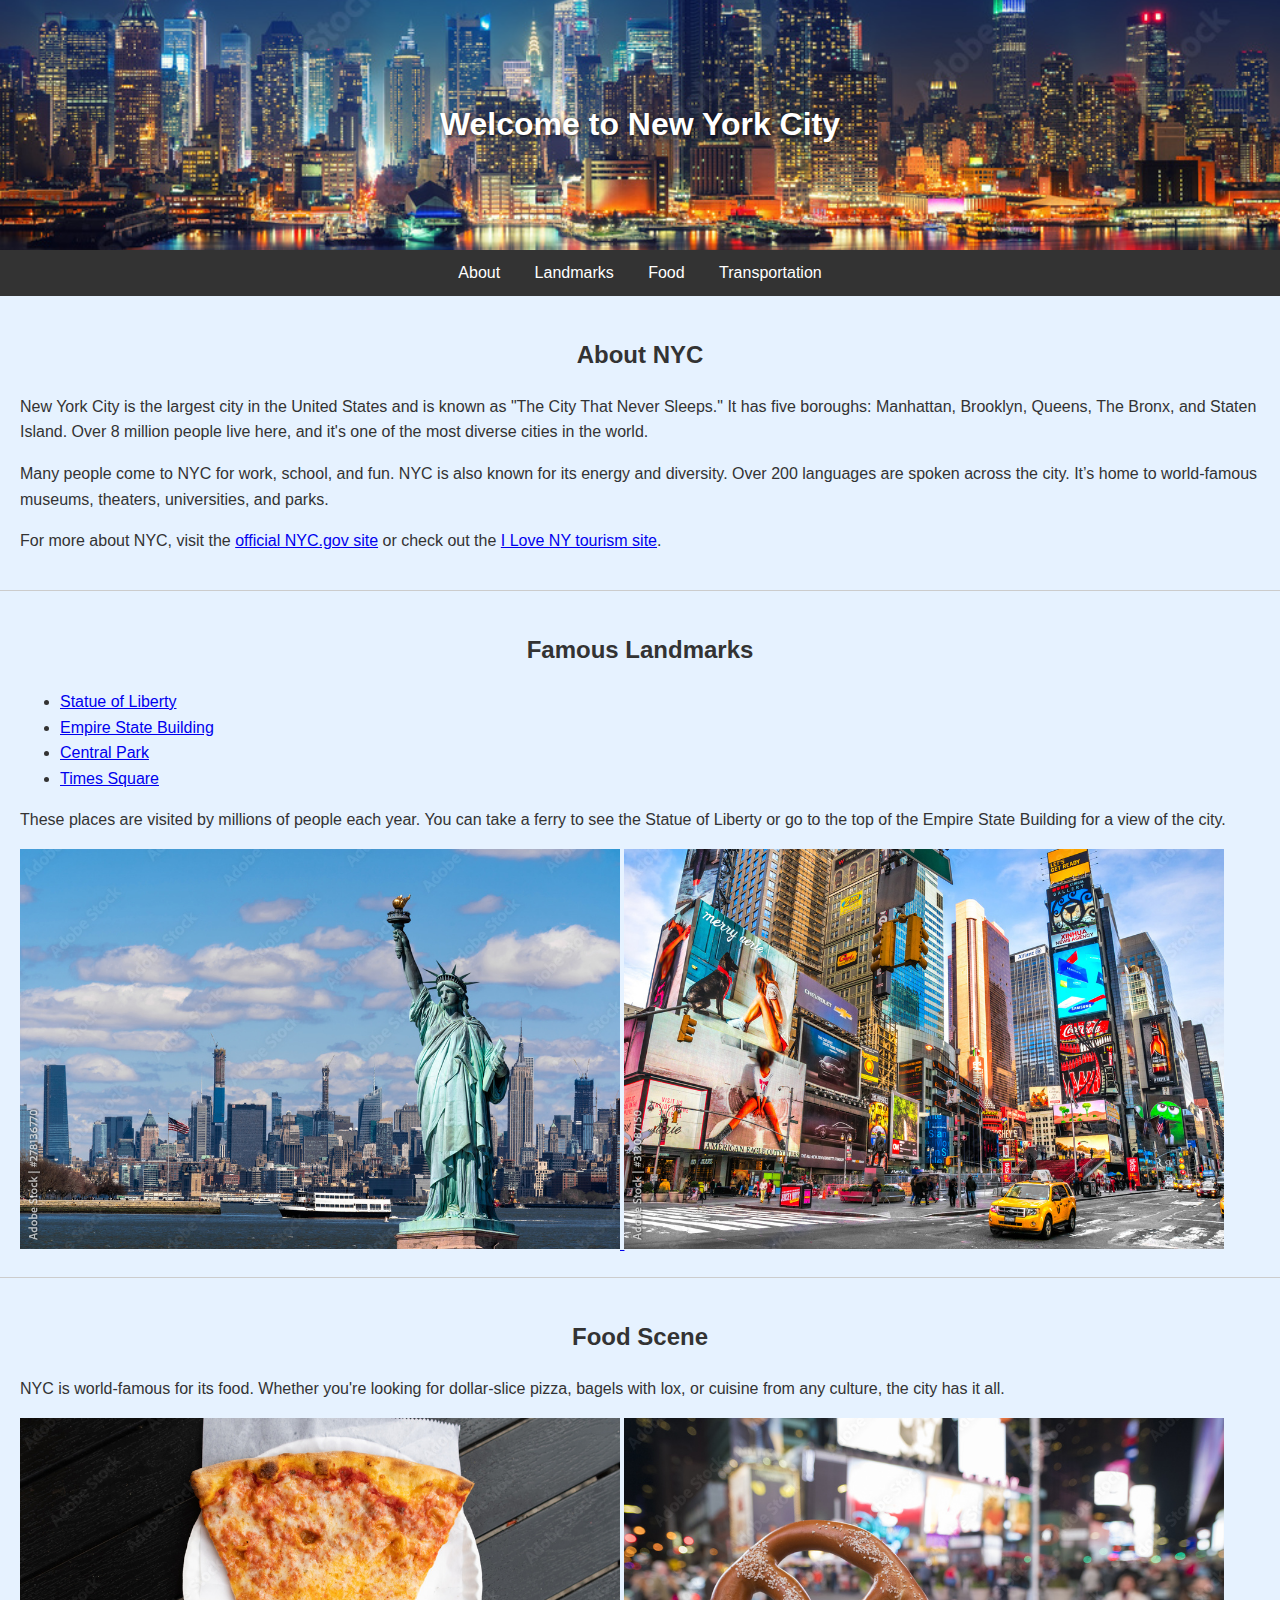
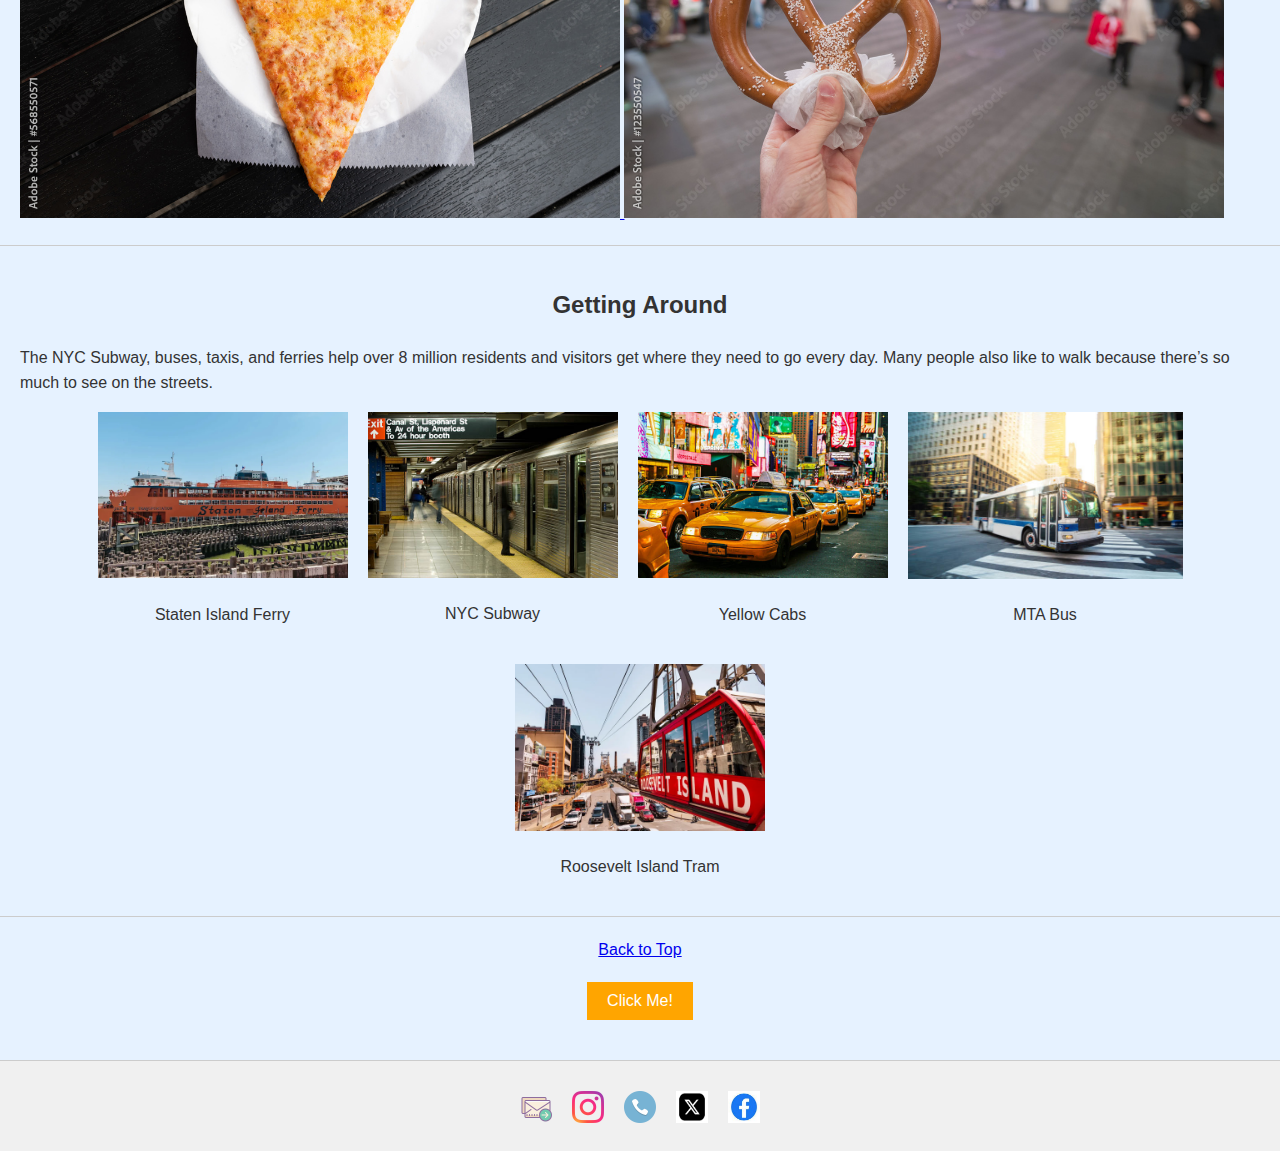
<file: Project 1/index.html>
<!DOCTYPE html>
<html lang="en">
<head>
  <meta charset="UTF-8">
  <title>Project 1 - NYC Edition</title>
  <link rel="stylesheet" href="Project1.css">
</head>

<body>

  <header class="main-header">
    <h1>Welcome to New York City</h1>
  </header>

  <nav>
    <a href="#about">About</a>
    <a href="#landmarks">Landmarks</a>
    <a href="#food">Food</a>
    <a href="#transportation">Transportation</a>
  </nav>

  <section id="about">
    <h2>About NYC</h2>
    <p>New York City is the largest city in the United States and is known as "The City That Never Sleeps." It has five boroughs: Manhattan, Brooklyn, Queens, The Bronx, and Staten Island. Over 8 million people live here, and it's one of the most diverse cities in the world.</p>
    <p>Many people come to NYC for work, school, and fun. NYC is also known for its energy and diversity. Over 200 languages are spoken across the city. It’s home to world-famous museums, theaters, universities, and parks.</p>
    <p>For more about NYC, visit the <a href="https://www.nyc.gov/" target="_blank">official NYC.gov site</a> or check out the <a href="https://www.iloveny.com/" target="_blank">I Love NY tourism site</a>.</p>
  </section>

  <section id="landmarks">
    <h2>Famous Landmarks</h2>
    <ul>
      <li><a href="https://www.nps.gov/stli/index.htm" target="_blank">Statue of Liberty</a></li>
      <li><a href="https://www.esbnyc.com/" target="_blank">Empire State Building</a></li>
      <li><a href="https://www.centralparknyc.org/" target="_blank">Central Park</a></li>
      <li><a href="https://www.timessquarenyc.org/" target="_blank">Times Square</a></li>
    </ul>
    <p>These places are visited by millions of people each year. You can take a ferry to see the Statue of Liberty or go to the top of the Empire State Building for a view of the city.</p>

    <!-- Clickable images -->
    <a href="https://www.nps.gov/stli/index.htm" target="_blank">
      <img src="images/statueliberty.jpeg" alt="Statue of Liberty" width="600">
    </a>
    <a href="https://www.timessquarenyc.org/" target="_blank">
      <img src="images/timesquare.jpeg" alt="Times Square" width="600">
    </a>
  </section>

  <section id="food">
    <h2>Food Scene</h2>
    <p>NYC is world-famous for its food. Whether you're looking for dollar-slice pizza, bagels with lox, or cuisine from any culture, the city has it all.</p>

    <!-- Clickable image -->
    <a href="https://ny.eater.com/maps/best-pizza-nyc" target="_blank">
      <img src="images/pizzaslice.jpeg" alt="NYC Pizza Slice" width="600">
    </a>
    <img src="images/pretzel.jpeg" alt="NYC Street Pretzel" width="600">
  </section>

  <section id="transportation">
    <h2>Getting Around</h2>
    <p>The NYC Subway, buses, taxis, and ferries help over 8 million residents and visitors get where they need to go every day. Many people also like to walk because there’s so much to see on the streets.</p>

    <div style="display: flex; flex-wrap: wrap; gap: 20px; justify-content: center;">
      <div>
        <img src="images/Staten Island Ferry.webp" alt="Staten Island Ferry" width="250">
        <p style="text-align: center;">Staten Island Ferry</p>
      </div>
      <div>
        <img src="images/NYC Subway.jpg" alt="NYC Subway" width="250">
        <p style="text-align: center;">NYC Subway</p>
      </div>
      <div>
        <img src="images/NYC Taxi.jpg" alt="NYC Taxi" width="250">
        <p style="text-align: center;">Yellow Cabs</p>
      </div>
      <div>
        <img src="images/NYC BUS.jpg" alt="NYC Bus" width="275">
        <p style="text-align: center;">MTA Bus</p>
      </div>
      <div>
        <img src="images/NYC TRAM.webp" alt="Roosevelt Island Tram" width="250">
        <p style="text-align: center;">Roosevelt Island Tram</p>
      </div>
    </div>
  </section>

  <a class="back-to-top" href="#">Back to Top</a>

  <button onclick="showMessage()">Click Me!</button>

  <script>
    function showMessage() {
      alert("Hello! Welcome to NYC!");
    }
  </script>

  <footer class="site-footer">
    <div class="social-icons">
      <a href="mailto:info@nyc.gov" class="social-icon">
        <img src="images/logos/email.png" alt="Email" width="32" height="32">
      </a>
      <a href="https://www.instagram.com/nycgov/" class="social-icon" target="_blank">
        <img src="images/logos/instagram.png" alt="Instagram" width="32" height="32">
      </a>
      <a href="tel:+12126392100" class="social-icon">
        <img src="images/logos/phone.png" alt="Phone" width="32" height="32">
      </a>
      <a href="https://x.com/nycgov" class="social-icon" target="_blank">
        <img src="images/X image.png" alt="X Twitter" width="32" height="32">
      </a>
      <a href="https://www.facebook.com/groups/newyorkcitymetro/" class="social-icon" target="_blank">
        <img src="images/facebook.jpeg" alt="Facebook" width="32" height="32">
      </a>
    </div>
  </footer>

</body>
</html>
</file>
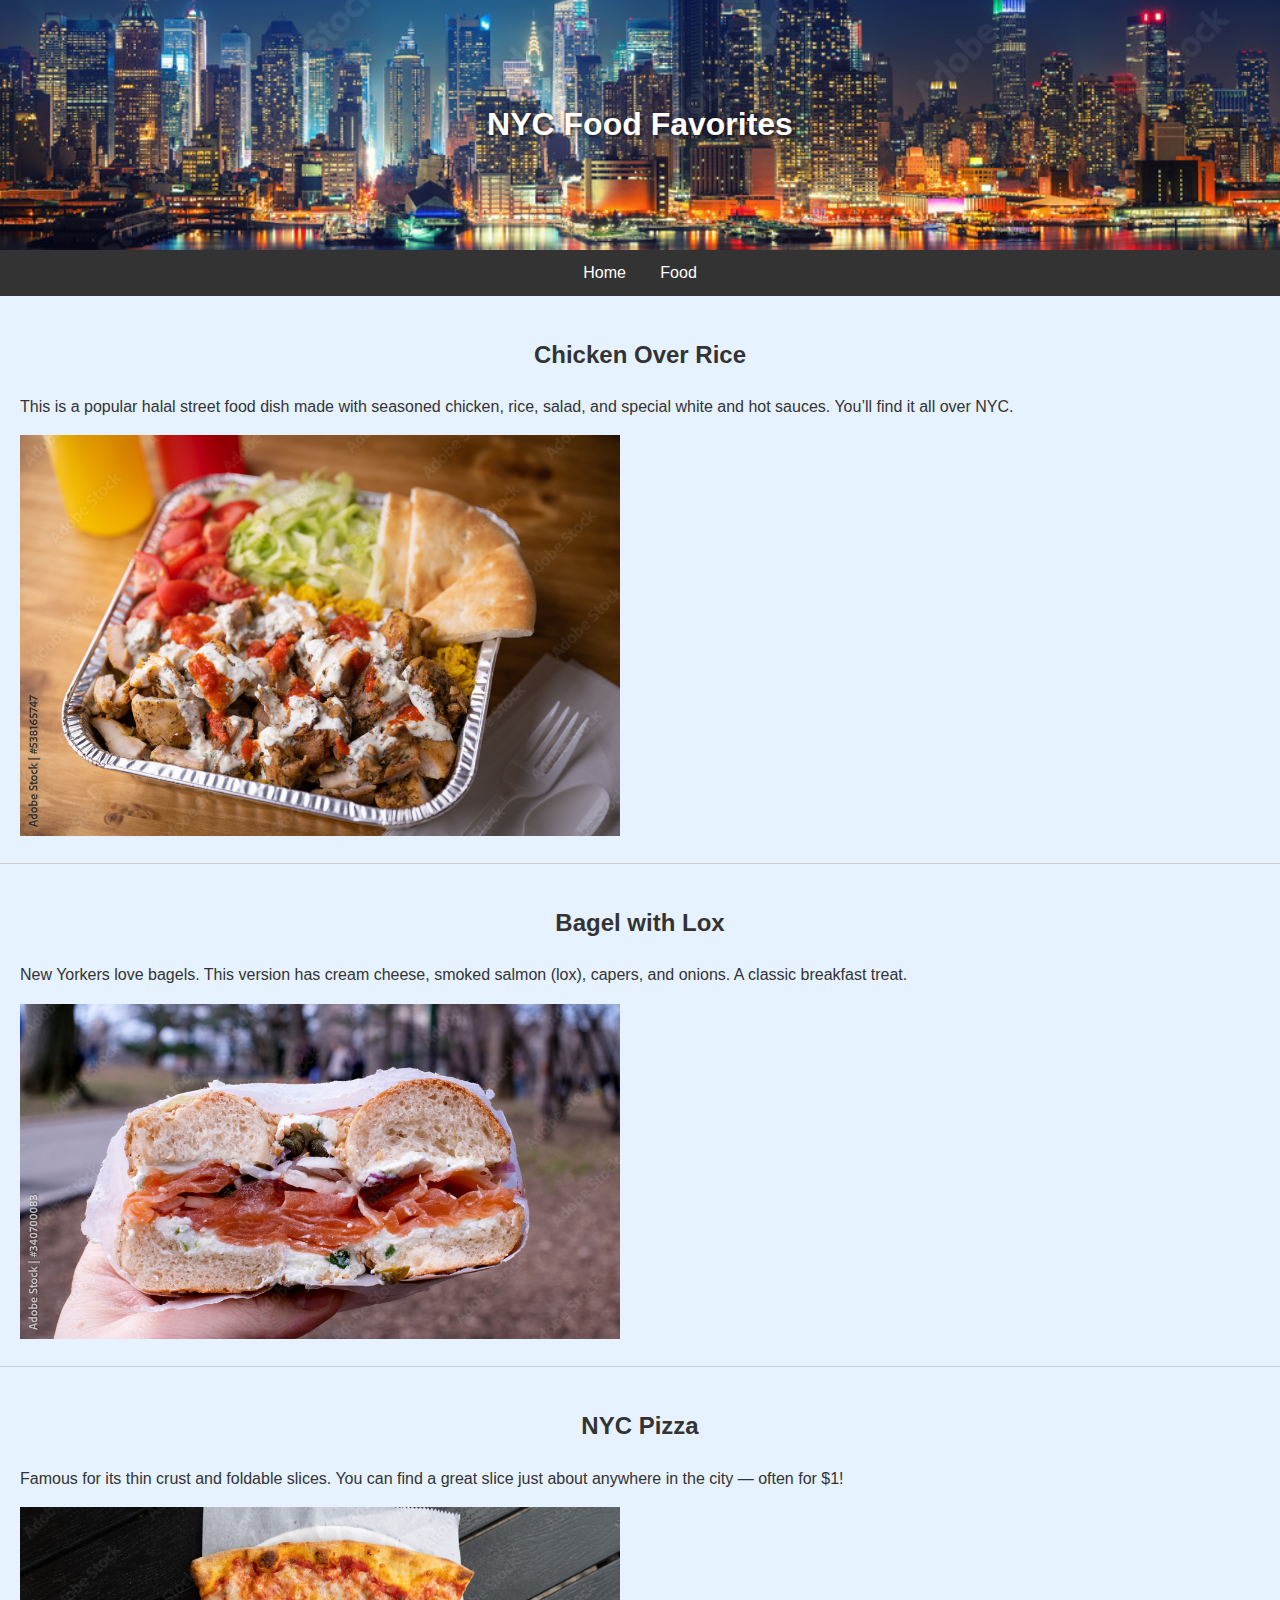
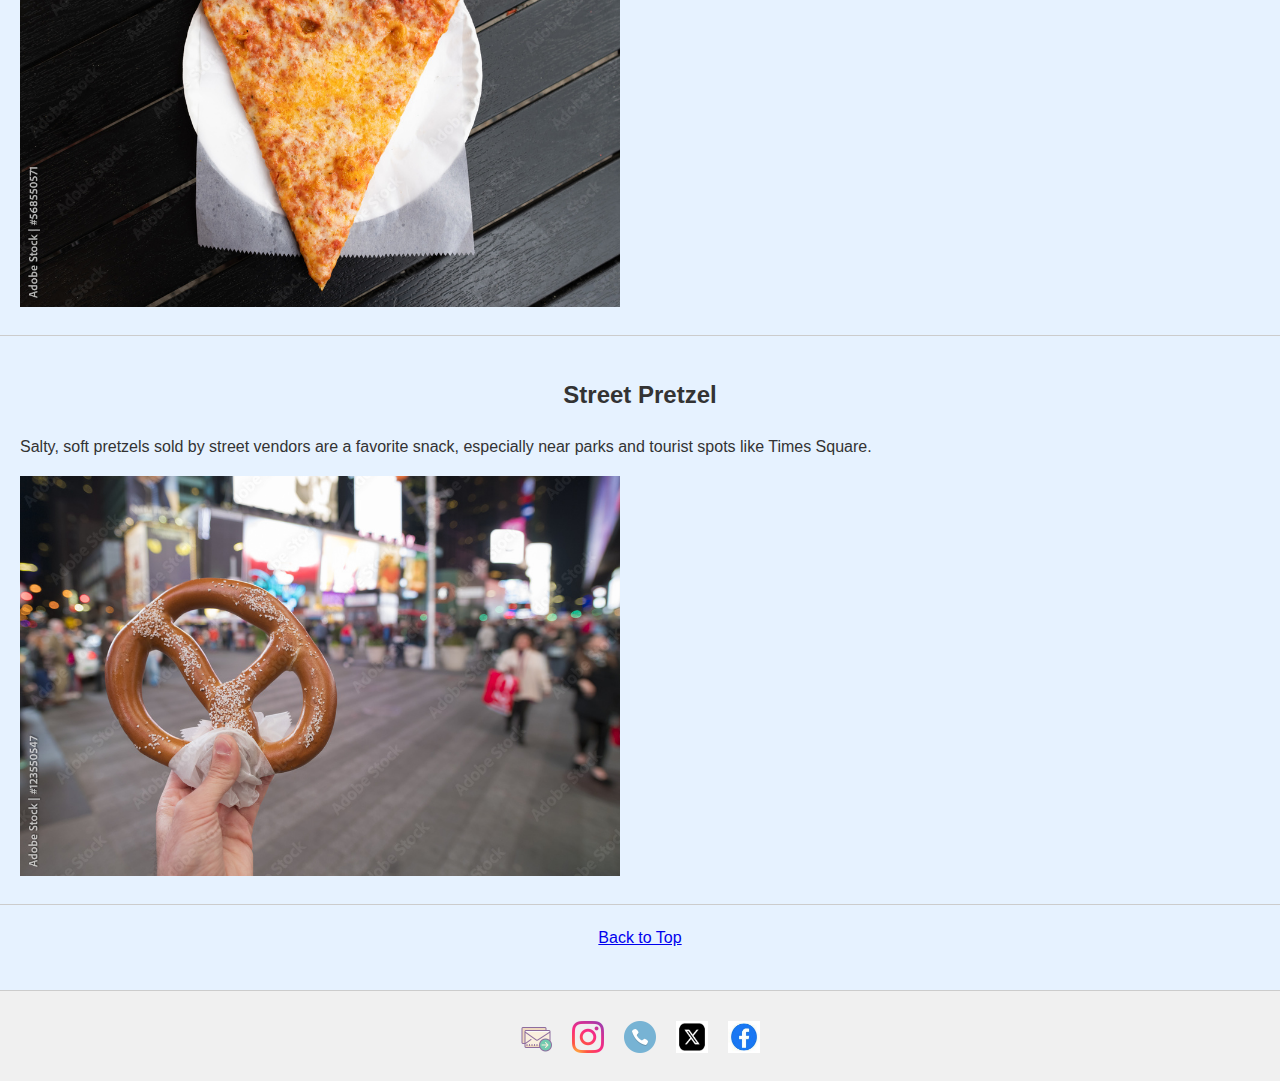
<file: Project 1/Food.html>
<!DOCTYPE html>
<html lang="en">
<head>
  <meta charset="UTF-8">
  <title>NYC Food</title>
  <link rel="stylesheet" href="Project1.css">
</head>

<body>

  <header class="main-header">
    <h1>NYC Food Favorites</h1>
  </header>

  <nav>
    <a href="index.html">Home</a>
    <a href="food.html">Food</a>
  </nav>

  <section>
    <h2>Chicken Over Rice</h2>
    <p>This is a popular halal street food dish made with seasoned chicken, rice, salad, and special white and hot sauces. You’ll find it all over NYC.</p>
    <img src="images/chickenoverrice.jpeg" alt="Chicken Over Rice" width="600">
  </section>

  <section>
    <h2>Bagel with Lox</h2>
    <p>New Yorkers love bagels. This version has cream cheese, smoked salmon (lox), capers, and onions. A classic breakfast treat.</p>
    <img src="images/bagellox.jpeg" alt="Bagel with Lox" width="600">
  </section>

  <section>
    <h2>NYC Pizza</h2>
    <p>Famous for its thin crust and foldable slices. You can find a great slice just about anywhere in the city — often for $1!</p>
    <img src="images/pizzaslice.jpeg" alt="NYC Pizza Slice" width="600">
  </section>

  <section>
    <h2>Street Pretzel</h2>
    <p>Salty, soft pretzels sold by street vendors are a favorite snack, especially near parks and tourist spots like Times Square.</p>
    <img src="images/pretzel.jpeg" alt="NYC Pretzel" width="600">
  </section>

  <a class="back-to-top" href="#">Back to Top</a>

  <footer class="site-footer">
    <div class="social-icons">
      <a href="mailto:info@nyc.gov" class="social-icon">
        <img src="images/logos/email.png" alt="Email" width="32">
      </a>
      <a href="https://www.instagram.com/nycgov/" class="social-icon">
        <img src="images/logos/instagram.png" alt="Instagram" width="32">
      </a>
      <a href="tel:+12126392100" class="social-icon">
        <img src="images/logos/phone.png" alt="Phone" width="32">
      </a>
      <a href="https://x.com/nycgov" class="social-icon">
        <img src="images/X image.png" alt="X Twitter" width="32">
      </a>
      <a href="https://www.facebook.com/groups/newyorkcitymetro/" class="social-icon">
        <img src="images/facebook.jpeg" alt="Facebook" width="32">
      </a>
    </div>
  </footer>

</body>
</html>
</file>
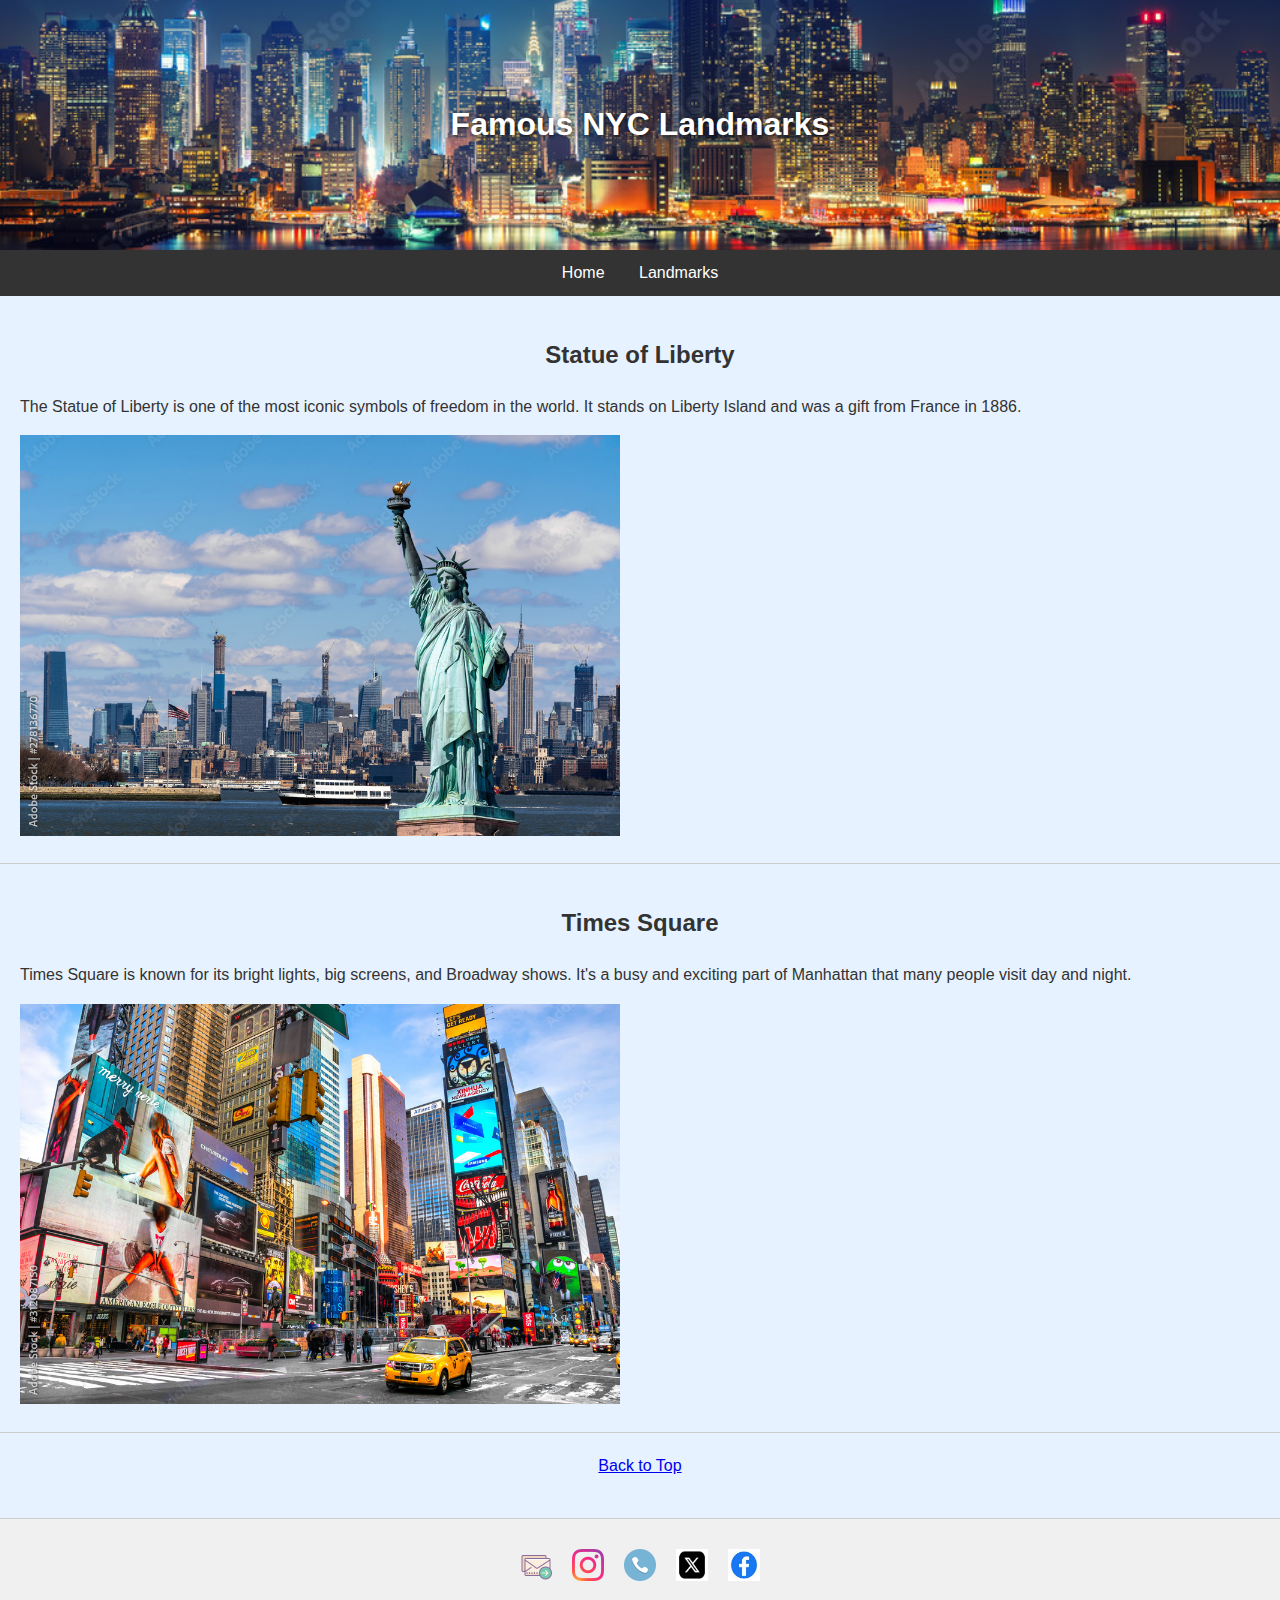
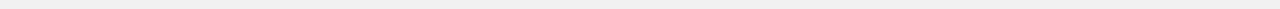
<file: Project 1/Landmarks.html>
<!DOCTYPE html>
<html lang="en">
<head>
  <meta charset="UTF-8">
  <title>NYC Landmarks</title>
  <link rel="stylesheet" href="Project1.css">
</head>

<body>

  <header class="main-header">
    <h1>Famous NYC Landmarks</h1>
  </header>

  <nav>
    <a href="index.html">Home</a>
    <a href="landmark.html">Landmarks</a>
  </nav>

  <section>
    <h2>Statue of Liberty</h2>
    <p>The Statue of Liberty is one of the most iconic symbols of freedom in the world. It stands on Liberty Island and was a gift from France in 1886.</p>
    <img src="images/statueliberty.jpeg" alt="Statue of Liberty" width="600">
  </section>

  <section>
    <h2>Times Square</h2>
    <p>Times Square is known for its bright lights, big screens, and Broadway shows. It's a busy and exciting part of Manhattan that many people visit day and night.</p>
    <img src="images/timesquare.jpeg" alt="Times Square" width="600">
  </section>

  <a class="back-to-top" href="#">Back to Top</a>

  <footer class="site-footer">
    <div class="social-icons">
      <a href="mailto:info@nyc.gov" class="social-icon">
        <img src="images/logos/email.png" alt="Email" width="32">
      </a>
      <a href="https://www.instagram.com/nycgov/" class="social-icon">
        <img src="images/logos/instagram.png" alt="Instagram" width="32">
      </a>
      <a href="tel:+12126392100" class="social-icon">
        <img src="images/logos/phone.png" alt="Phone" width="32">
      </a>
      <a href="https://x.com/nycgov" class="social-icon">
        <img src="images/X image.png" alt="X Twitter" width="32">
      </a>
      <a href="https://www.facebook.com/groups/newyorkcitymetro/" class="social-icon">
        <img src="images/facebook.jpeg" alt="Facebook" width="32">
      </a>
    </div>
  </footer>

</body>
</html>
</file>
<file: Project 1/Project1.css>
body {
      background-color: #e6f2ff; /* soft sky blue */
      font-family: Arial, sans-serif;
      margin: 0;
      padding: 0;
      color: #333;
      line-height: 1.6;
    }
    
    /* Header banner */
    .main-header {
      background-image: url(./images/NYCnightskyline.jpeg);
      background-size: cover;
      background-position: center;
      height: 250px;
      display: flex;
      justify-content: center;
      align-items: center;
      color: white;
      text-shadow: 1px 1px 4px rgba(0, 0, 0, 0.7);
    }
    
    /* Navigation bar */
    nav {
      background: #333;
      padding: 10px;
      text-align: center;
    }
    nav a {
      color: white;
      margin: 0 15px;
      text-decoration: none;
    }
    nav a:hover {
      text-decoration: underline;
    }
    
    /* Page sections */
    section {
      padding: 20px;
      border-bottom: 1px solid #ccc;
    }
    
    /* Headers */
    h1, h2 {
      text-align: center;
    }
    
    /* Lists */
    ul {
      list-style-type: disc;
      padding-left: 40px;
    }
    
    /* Back to top link */
    .back-to-top {
      display: block;
      text-align: center;
      margin: 20px;
    }
    
    /* Buttons */
    button {
      display: block;
      margin: 20px auto;
      padding: 10px 20px;
      font-size: 16px;
      background-color: orange;
      color: white;
      border: none;
      cursor: pointer;
    }
    
    /* Footer styling */
    .site-footer {
      background-color: #f0f0f0;
      padding: 20px;
      text-align: center;
      margin-top: 40px; /* creates space above footer */
      border-top: 1px solid #ccc;
    }
    
    /* Social icon row */
    .social-icons {
      display: flex;
      justify-content: center;
      align-items: center;
      gap: 20px; /* space between icons */
      flex-wrap: wrap; 
      margin-top: 10px;
    }
    
    
    .social-icon img {
      width: 32px;
      height: 32px;
      transition: transform 0.3s ease;
    }
    
    .social-icon img:hover {
      transform: scale(1.1);
      opacity: 0.9;
    }
</file>
